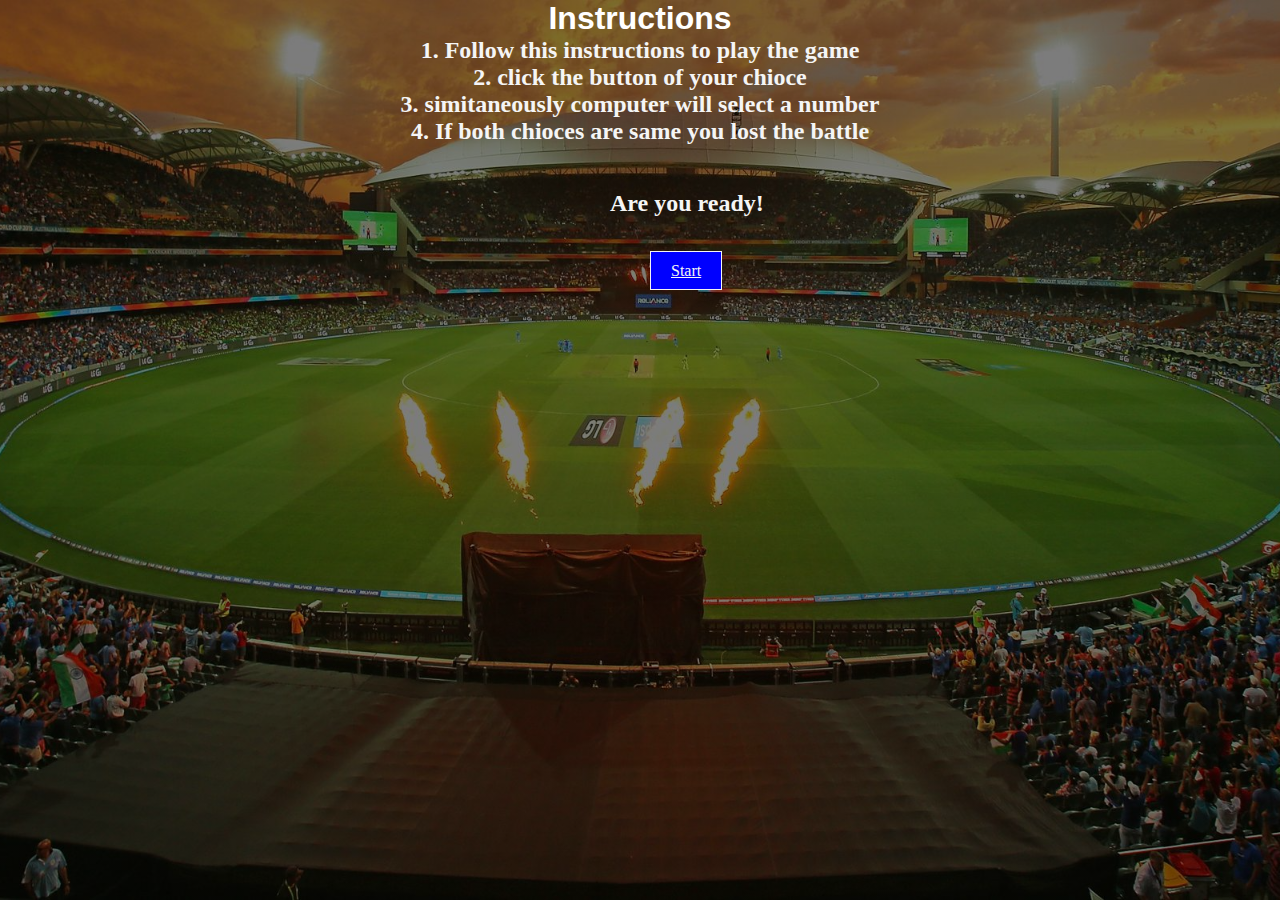
<file: index.html>
<!DOCTYPE html>
<html lang="en">
<head>
    <meta charset="UTF-8">
    <meta name="viewport" content="width=device-width, initial-scale=1.0">
    <meta http-equiv="X-UA-Compatible" content="ie=edge">
    <title>Handcric 2k19 </title>
    <link href="start1.css" rel="stylesheet" type="text/css">
</head>
<body>
    <header>
    <div class="start2">
        <h1 class="inst"> Instructions </h1>
        <ul class="inst1">
            <li>
                <h2>1. Follow this instructions to play the game </h2>
            </li>
            <li><h2>2. click the button of your chioce </h2></li>
            <li><h2>3. simitaneously computer will select a number </h2></li>
            <li><h2>4. If both chioces are same you  lost the battle </h2></li>
            
        </ul>
        <h2 class="ready">Are you ready!</h2>
        <div class="button">
                <a href="index1.html" class="btn-one"> Start</a> 
        </div>
    </div>
    </header>
</body>
</html>
</file>
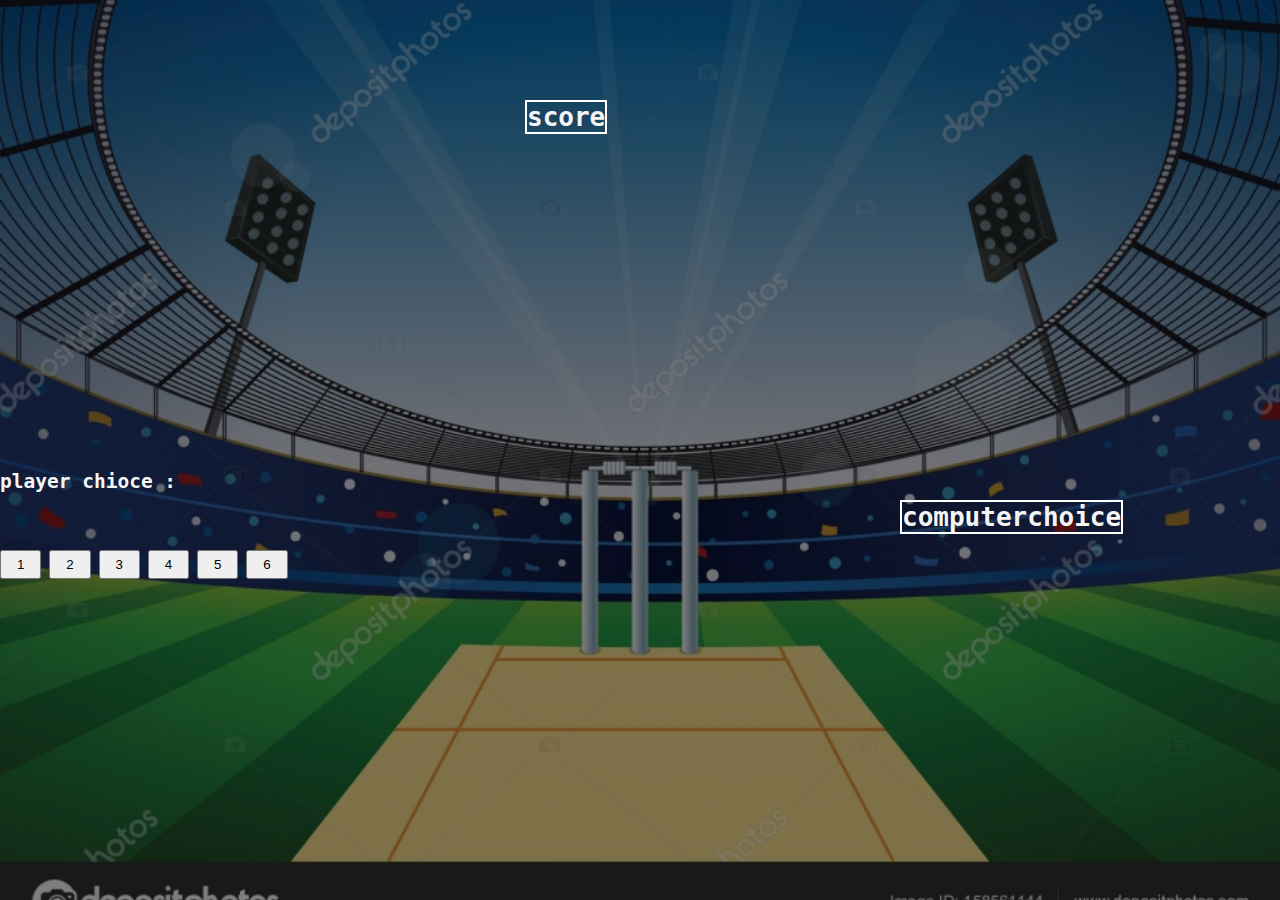
<file: index1.html>
<!DOCTYPE html>
<html lang="en">
<head>
    <meta charset="UTF-8">
    <meta name="viewport" content="width=device-width, initial-scale=1.0">
    <meta http-equiv="X-UA-Compatible" content="ie=edge">
    <title>Handcric 2k19 </title>
    <link href="index1.css" rel="stylesheet" type="text/css">
</head>
<body>
    <header>
        <div class="block1">
                <h2 id = "userscore">player chioce : </h2>
                <h2 id="userscore2"></h2>
        </div>
            <div class="button2">  
                    <button id="one" onclick="play1()">1</button>
                    <button id="two" onclick="play2()">2</button>
                    <button id="three" onclick="play3()">3</button>
                    <button id="four" onclick="play4()">4</button>
                    <button id="five" onclick="play5()">5</button>
                    <button id="six" onclick="play6()">6</button>
            </div>
        <div class="score">
            <h1>score</h1>
            <h2 id="score2"></h2>
        </div>
        <div class="computerscore">
            <h1> computerchoice</h1>
            <h2 id="computerscore2"></h2>
        </div>
    </header>
    <script src="index1.js"></script>
</body>
</html>
</file>
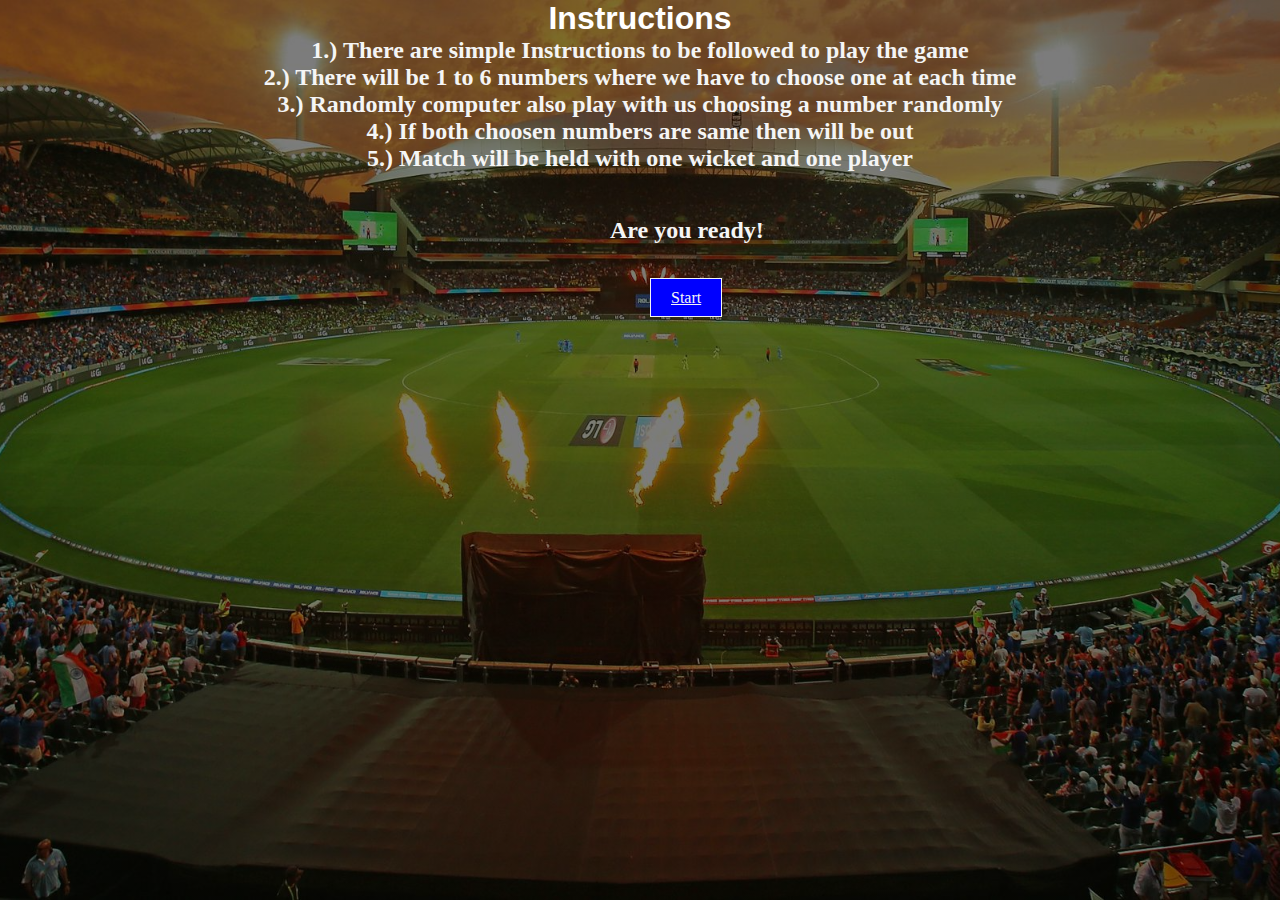
<file: start.html>
<!DOCTYPE html>
<html lang="en">
<head>
    <meta charset="UTF-8">
    <meta name="viewport" content="width=device-width, initial-scale=1.0">
    <meta http-equiv="X-UA-Compatible" content="ie=edge">
    <title>Handcric 2k19 </title>
    <link href="start1.css" rel="stylesheet" type="text/css">
</head>
<body>
    <header>
    <div class="start2">
        <h1 class="inst"> Instructions </h1>
        <ul class="inst1">
            <li>
                <h2>1.) There are simple Instructions to be followed to play the game</h2>
            </li>
            <li><h2>2.) There will be 1 to 6 numbers where we have to choose one at each time</h2></li>
            <li><h2>3.) Randomly computer also play with us choosing a number randomly</h2></li>
            <li><h2>4.) If both choosen numbers are same then will be out </h2></li>
            <li><h2>5.) Match will be held with one wicket and one player</h2></li>
        </ul>
        <h2 class="ready">Are you ready!</h2>
        <div class="button">
                <a href="index1.html" class="btn-one"> Start</a> 
        </div>
    </div>
    </header>
</body>
</html>
</file>
<file: start1.css>
*
{
    margin: 0;
    padding: 0;
}
header{
    background-image:linear-gradient(rgba(0,0,0,0.5),rgba(0,0,0,0.5)),url(start1.jpg);
    height: 100vh;
    background-size: cover;
    background-position: center;
}
h1{
    color : white;
    text-align: justify;
}
h2{
    color : whitesmoke;
    text-align: justify;
}
.inst{
    text-align: center;
    font-family: Arial; 
}
.inst1 li h2{
    text-align: center;
    text-orientation: left;
    font-style: Arial;
}
.button
{
    margin-top: 45px;
    margin-left: 650px;
}
.btn-one{
    padding: 10px 20px;
    border: 1px solid whitesmoke;
    color: whitesmoke;
    background-color: blue;
} 
.ready{
    margin-top: 45px;
    margin-left: 610px;
}
</file>
<file: index1.css>
*
{
    margin: 0;
    padding: 0;
}
body
{
    font-family: monospace;
}
header{
    background-image:linear-gradient(rgba(0,0,0,0.5),rgba(0,0,0,0.5)),url(background1.jpg);
    height: 100vh;
    background-size: cover;
    background-position: center;
}
.block1{
    position: absolute;
    margin-top : 470px;
    display: inline-block;
}
.button2  {
   margin-top: 550px;
   position: absolute;
}
.score{
    margin-left: 525px;
    position: absolute;
    margin-top: 100px;
}
.computerscore{
    position: absolute;
    margin-top: 500px;
    margin-left: 900px;
}
#one{
    padding : 5px 15px;
}
#two{
    padding : 5px 15px;
}
#three{
    padding : 5px 15px;
}
#four{
    padding : 5px 15px;
}
#five{
    padding : 5px 15px;
}
#six{
    padding : 5px 15px;
}
.score{
    border: 2px solid white;
    color: whitesmoke;
}
.computerscore{
    border: 2px solid white;
    color : whitesmoke;
}
.block1{
    color : whitesmoke;
}
</file>
